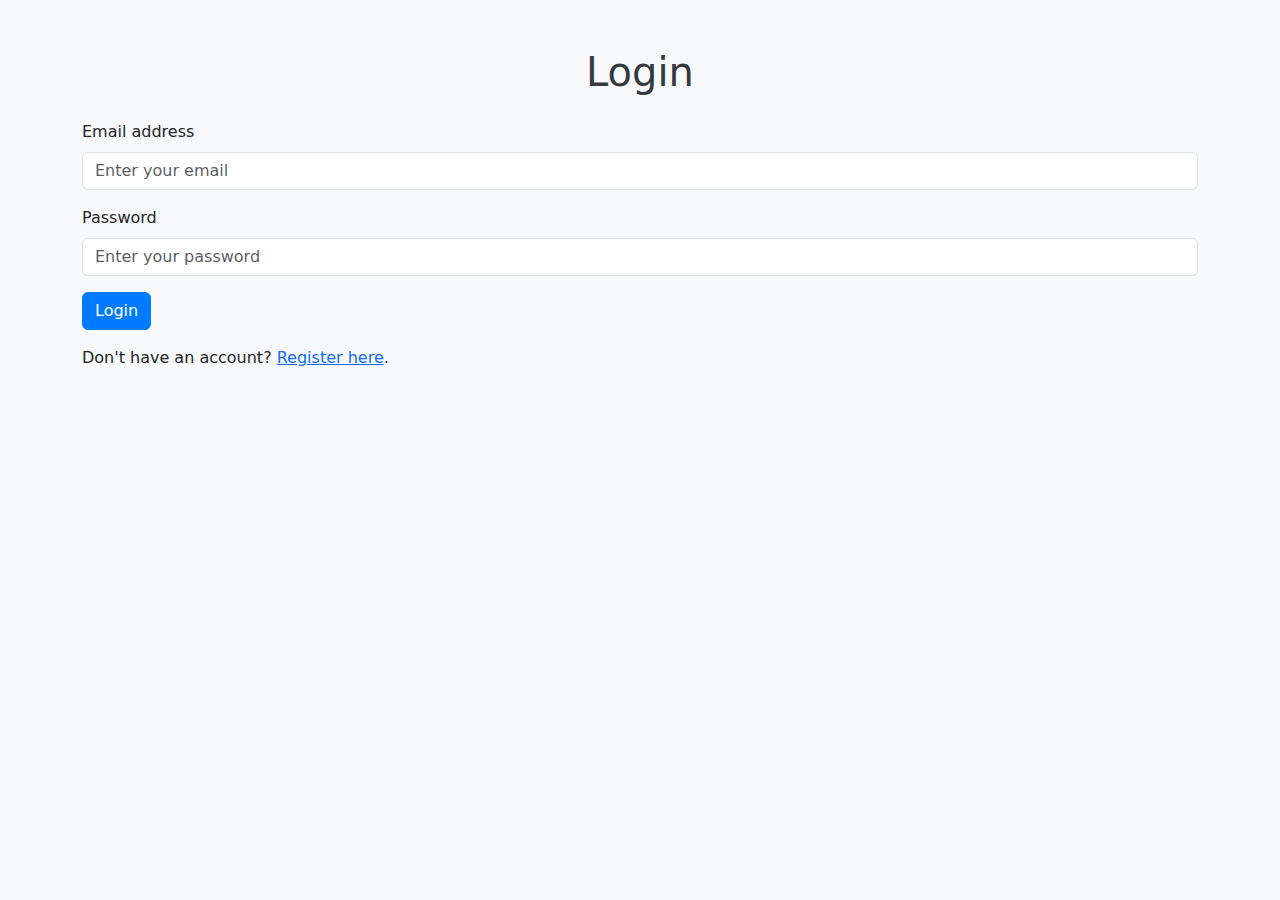
<file: project/login.html>
<!DOCTYPE html>
<html lang="en">
<head>
    <meta charset="UTF-8">
    <meta name="viewport" content="width=device-width, initial-scale=1.0">
    <title>Login</title>
    <link href="https://cdn.jsdelivr.net/npm/bootstrap@5.3.0/dist/css/bootstrap.min.css" rel="stylesheet">
    <link rel="stylesheet" href="assets/css/styles.css">
</head>
<body>
    <div class="container mt-5">
        <h1 class="text-center">Login</h1>
        <form class="mt-4">
            <div class="mb-3">
                <label for="email" class="form-label">Email address</label>
                <input type="email" class="form-control" id="email" placeholder="Enter your email">
            </div>
            <div class="mb-3">
                <label for="password" class="form-label">Password</label>
                <input type="password" class="form-control" id="password" placeholder="Enter your password">
            </div>
            <button type="submit" class="btn btn-primary">Login</button>
            <p class="mt-3">Don't have an account? <a href="register.html">Register here</a>.</p>
        </form>
    </div>

    <script src="https://cdn.jsdelivr.net/npm/bootstrap@5.3.0/dist/js/bootstrap.bundle.min.js"></script>
    <script src="assets/js/formValidation.js"></script>
    <script src="assets/js/navigation.js"></script>
</body>
</html>
</file>
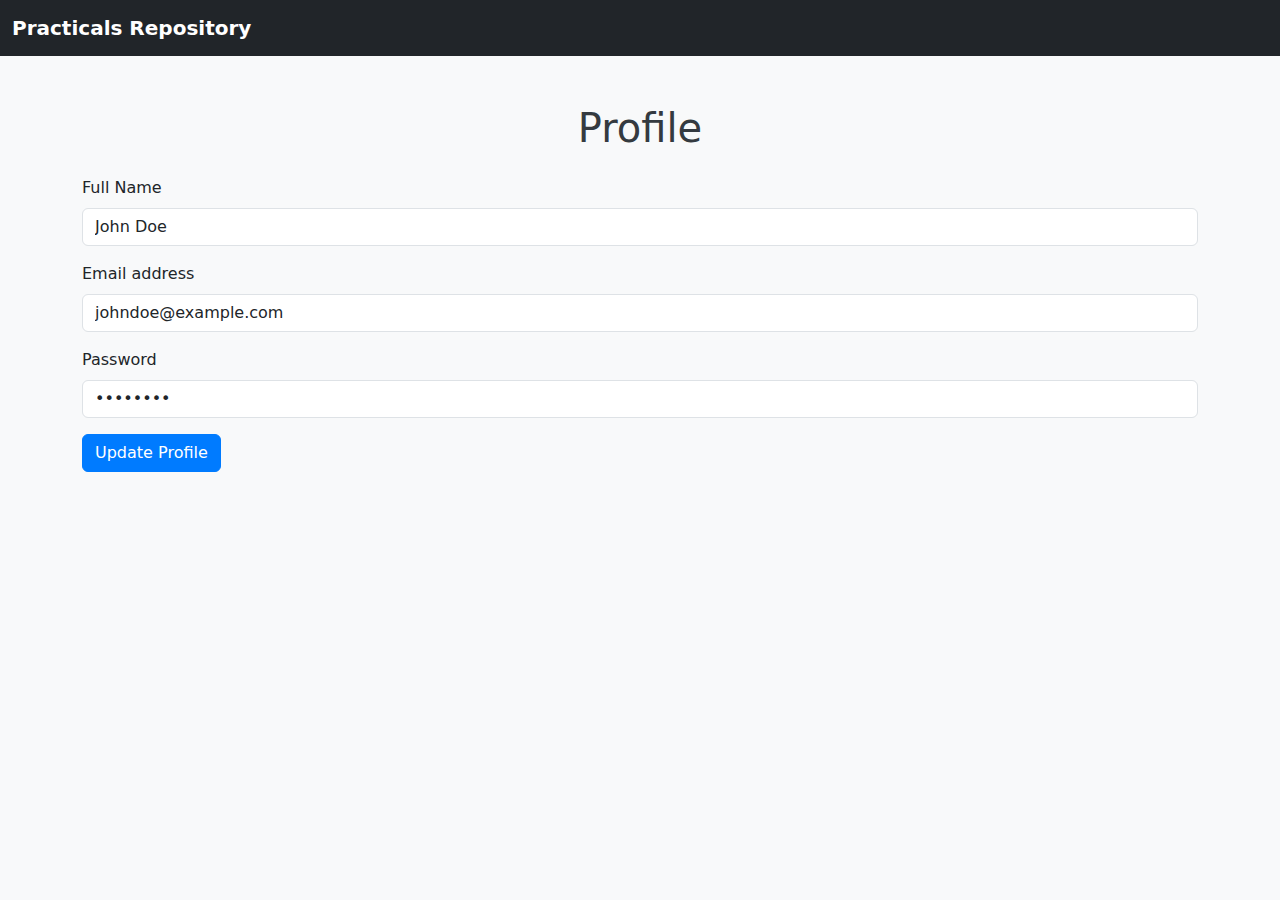
<file: project/profile.html>
<!DOCTYPE html>
<html lang="en">
<head>
    <meta charset="UTF-8">
    <meta name="viewport" content="width=device-width, initial-scale=1.0">
    <title>Profile</title>
    <link href="https://cdn.jsdelivr.net/npm/bootstrap@5.3.0/dist/css/bootstrap.min.css" rel="stylesheet">
    <link rel="stylesheet" href="assets/css/styles.css">
</head>
<body>
    <nav class="navbar navbar-expand-lg navbar-dark bg-dark">
        <div class="container-fluid">
            <a class="navbar-brand" href="index.html">Practicals Repository</a>
        </div>
    </nav>

    <div class="container mt-5">
        <h1 class="text-center">Profile</h1>
        <form class="mt-4">
            <div class="mb-3">
                <label for="name" class="form-label">Full Name</label>
                <input type="text" class="form-control" id="name" value="John Doe">
            </div>
            <div class="mb-3">
                <label for="email" class="form-label">Email address</label>
                <input type="email" class="form-control" id="email" value="johndoe@example.com">
            </div>
            <div class="mb-3">
                <label for="password" class="form-label">Password</label>
                <input type="password" class="form-control" id="password" value="password">
            </div>
            <button type="submit" class="btn btn-primary">Update Profile</button>
        </form>
    </div>

    <script src="https://cdn.jsdelivr.net/npm/bootstrap@5.3.0/dist/js/bootstrap.bundle.min.js"></script>
    <script src="assets/js/navigation.js"></script>
</body>
</html>
</file>
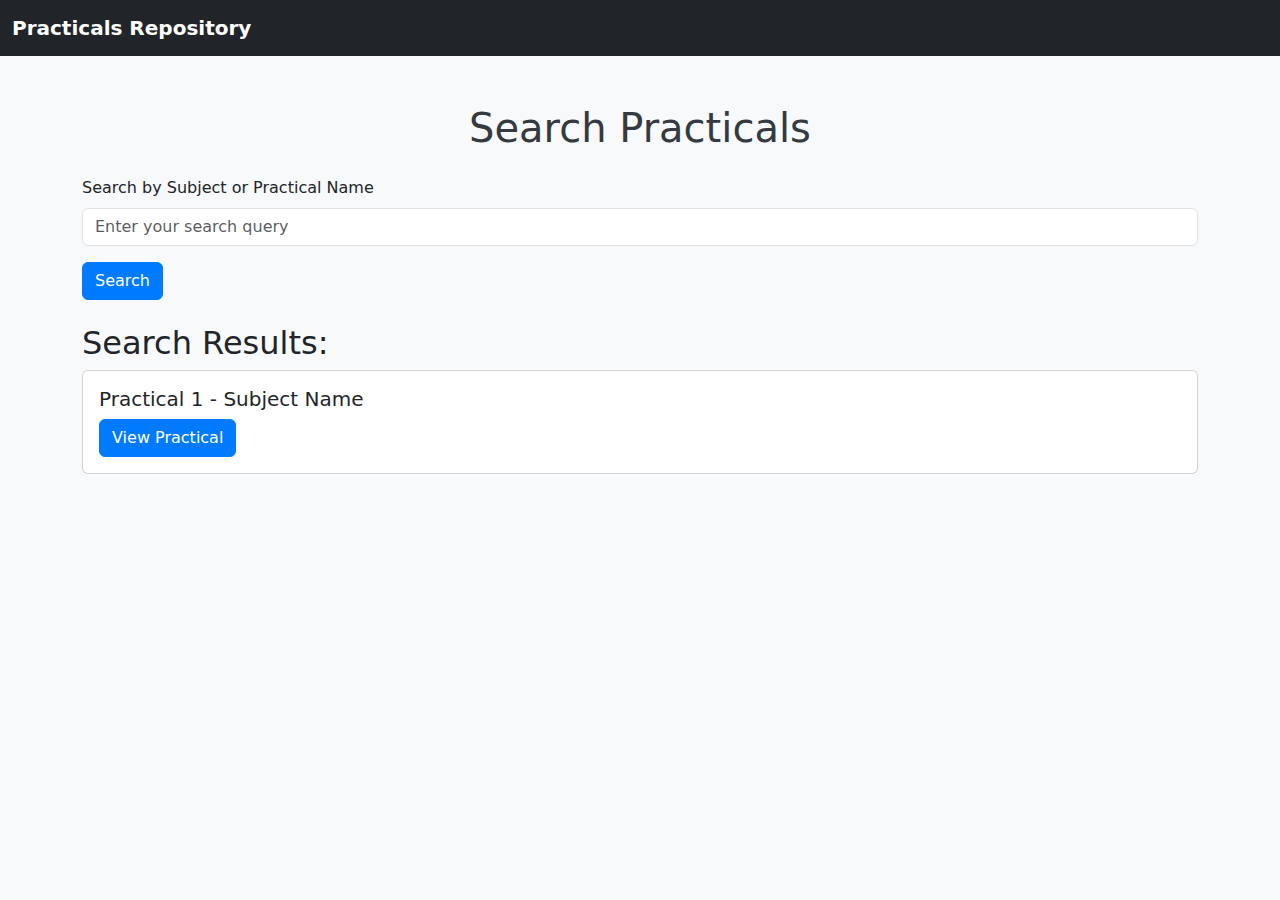
<file: project/search.html>
<!DOCTYPE html>
<html lang="en">
<head>
    <meta charset="UTF-8">
    <meta name="viewport" content="width=device-width, initial-scale=1.0">
    <title>Search Practicals</title>
    <link href="https://cdn.jsdelivr.net/npm/bootstrap@5.3.0/dist/css/bootstrap.min.css" rel="stylesheet">
    <link rel="stylesheet" href="assets/css/styles.css">
</head>
<body>
    <nav class="navbar navbar-expand-lg navbar-dark bg-dark">
        <div class="container-fluid">
            <a class="navbar-brand" href="index.html">Practicals Repository</a>
        </div>
    </nav>

    <div class="container mt-5">
        <h1 class="text-center">Search Practicals</h1>
        <form class="mt-4">
            <div class="mb-3">
                <label for="search" class="form-label">Search by Subject or Practical Name</label>
                <input type="text" class="form-control" id="search" placeholder="Enter your search query">
            </div>
            <button type="submit" class="btn btn-primary">Search</button>
        </form>
        <div class="mt-4">
            <h2>Search Results:</h2>
            <!-- Results will be displayed here -->
            <div id="results">
                <!-- Example Result -->
                <div class="card mb-3">
                    <div class="card-body">
                        <h5 class="card-title">Practical 1 - Subject Name</h5>
                        <a href="practicals/year1/subject1/practical1.html" class="btn btn-primary">View Practical</a>
                    </div>
                </div>
            </div>
        </div>
    </div>

    <script src="https://cdn.jsdelivr.net/npm/bootstrap@5.3.0/dist/js/bootstrap.bundle.min.js"></script>
    <script src="assets/js/search.js"></script>
    <script src="assets/js/navigation.js"></script>
</body>
</html>
</file>
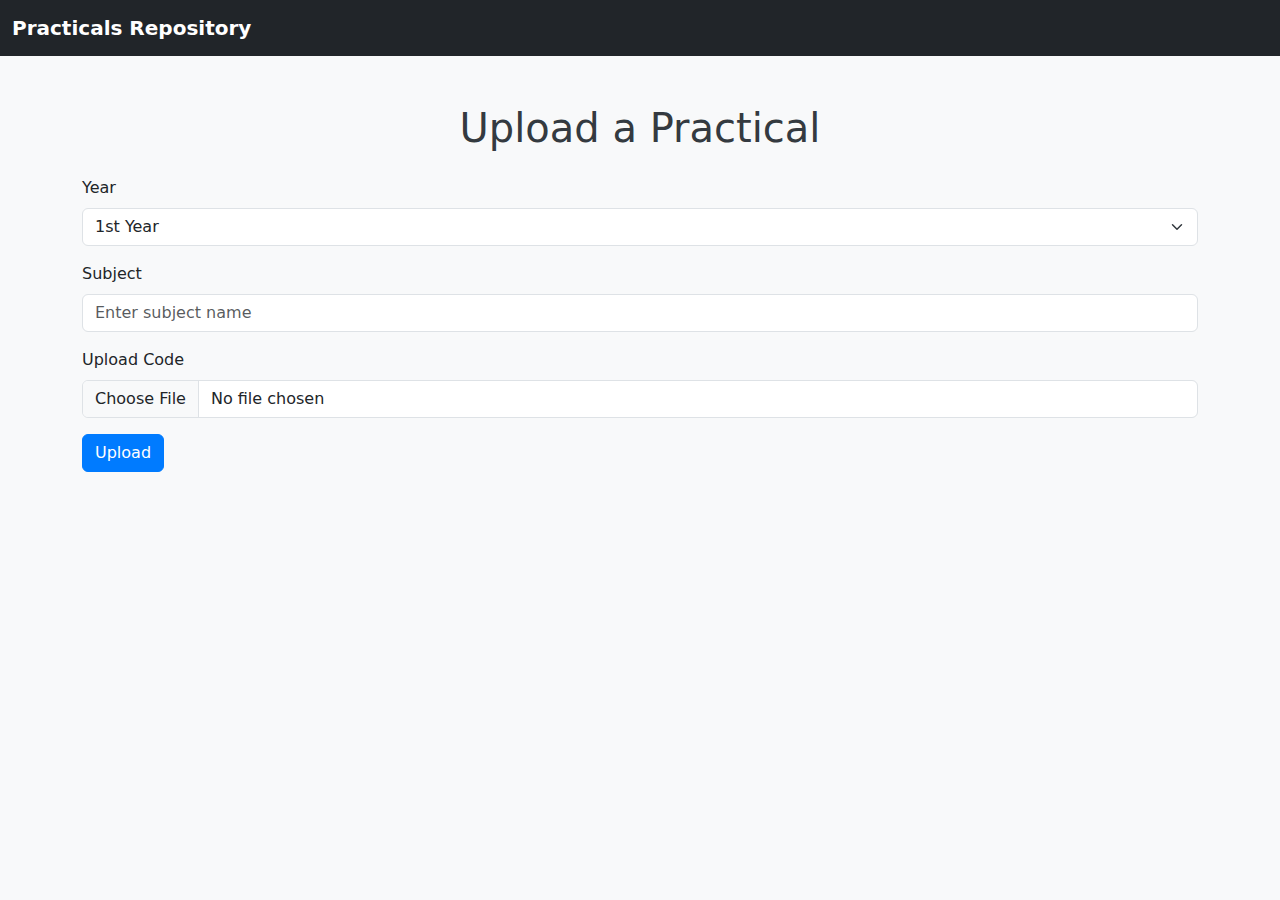
<file: project/upload.html>
<!DOCTYPE html>
<html lang="en">
<head>
    <meta charset="UTF-8">
    <meta name="viewport" content="width=device-width, initial-scale=1.0">
    <title>Upload Practical</title>
    <link href="https://cdn.jsdelivr.net/npm/bootstrap@5.3.0/dist/css/bootstrap.min.css" rel="stylesheet">
    <link rel="stylesheet" href="assets/css/styles.css">
</head>
<body>
    <nav class="navbar navbar-expand-lg navbar-dark bg-dark">
        <div class="container-fluid">
            <a class="navbar-brand" href="index.html">Practicals Repository</a>
        </div>
    </nav>

    <div class="container mt-5">
        <h1 class="text-center">Upload a Practical</h1>
        <form class="mt-4">
            <div class="mb-3">
                <label for="year" class="form-label">Year</label>
                <select class="form-select" id="year">
                    <option value="year1">1st Year</option>
                    <option value="year2">2nd Year</option>
                    <option value="year3">3rd Year</option>
                    <option value="year4">4th Year</option>
                </select>
            </div>
            <div class="mb-3">
                <label for="subject" class="form-label">Subject</label>
                <input type="text" class="form-control" id="subject" placeholder="Enter subject name">
            </div>
            <div class="mb-3">
                <label for="file" class="form-label">Upload Code</label>
                <input type="file" class="form-control" id="file">
            </div>
            <button type="submit" class="btn btn-primary">Upload</button>
        </form>
    </div>

    <script src="https://cdn.jsdelivr.net/npm/bootstrap@5.3.0/dist/js/bootstrap.bundle.min.js"></script>
    <script src="assets/js/formValidation.js"></script>
    <script src="assets/js/fileUpload.js"></script>
    <script src="assets/js/navigation.js"></script>
</body>
</html>
</file>
<file: project/assets/css/styles.css>
/* assets/css/styles.css */

body {
    background-color: #f8f9fa;
}

.navbar-brand {
    font-weight: bold;
}

.card {
    margin-bottom: 20px;
}

h1 {
    color: #343a40;
}

.container {
    margin-top: 30px;
}

.btn-primary {
    background-color: #007bff;
    border-color: #007bff;
}
</file>
